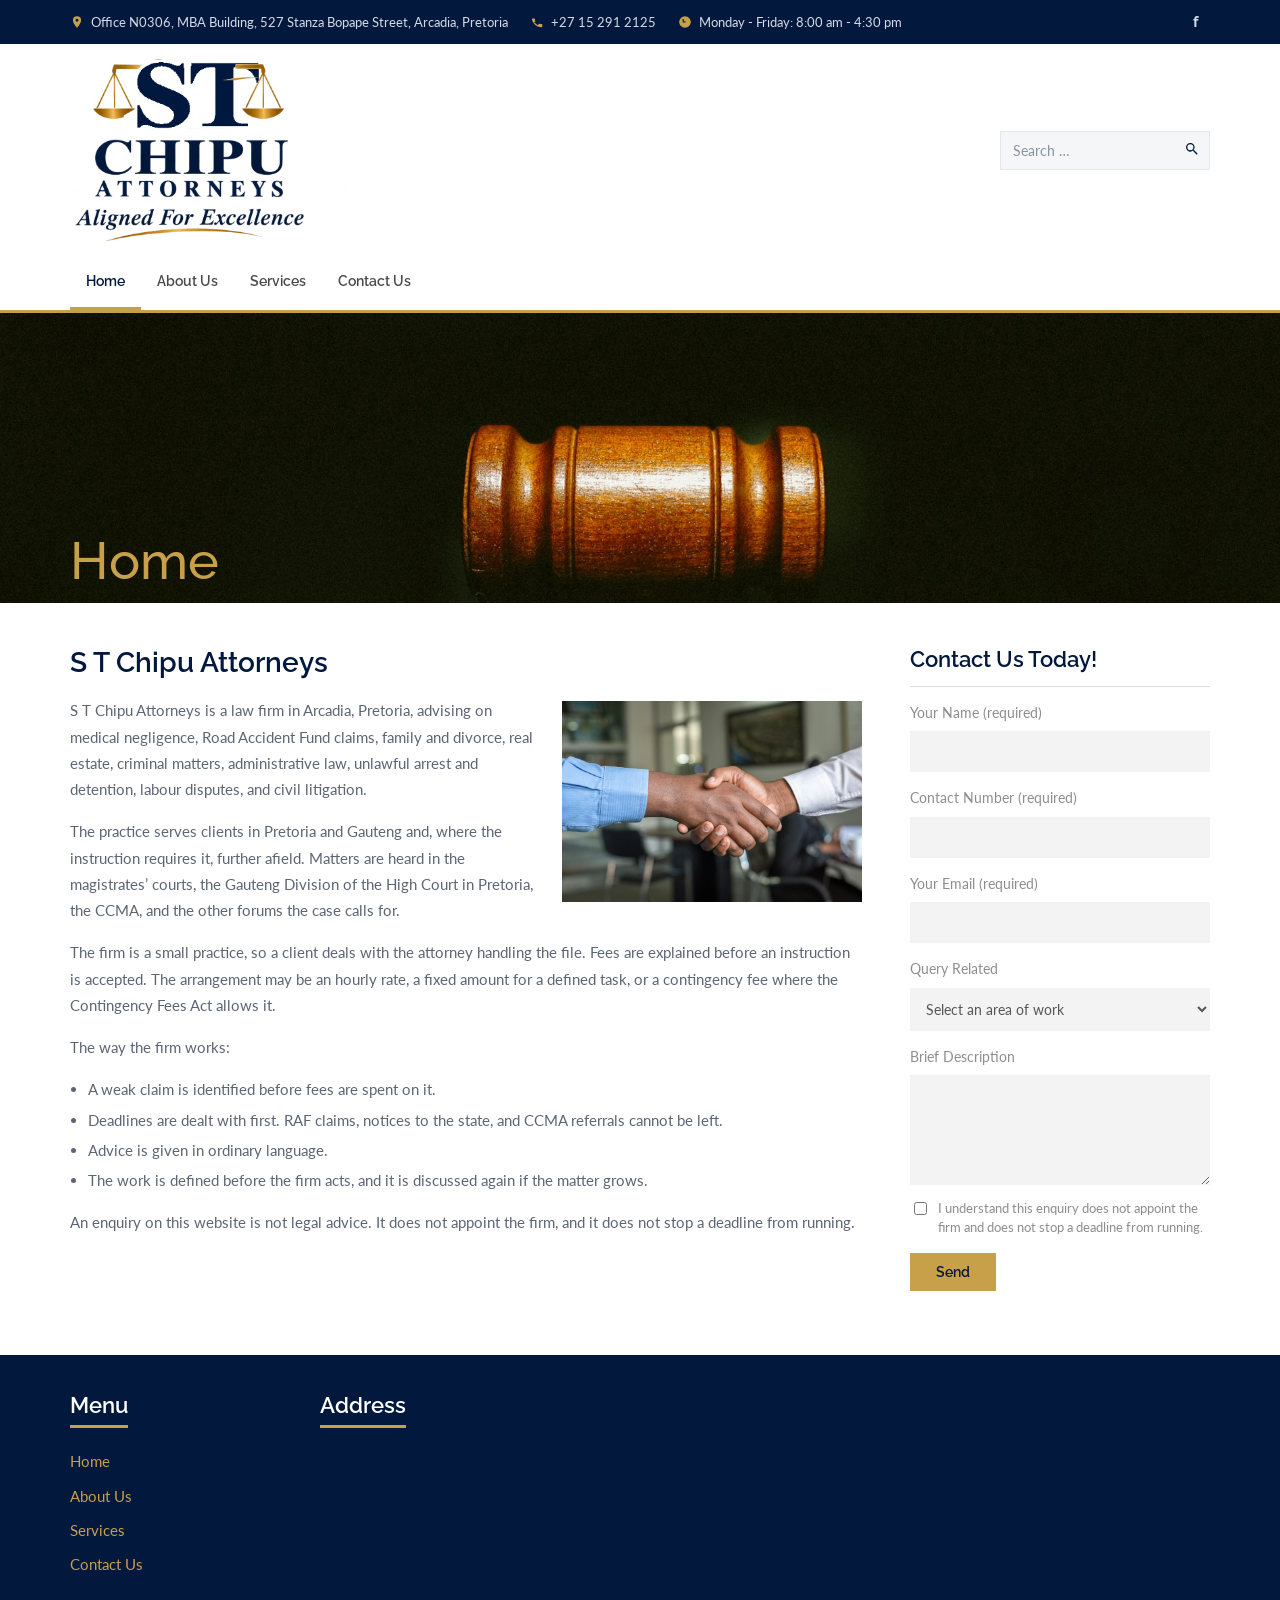
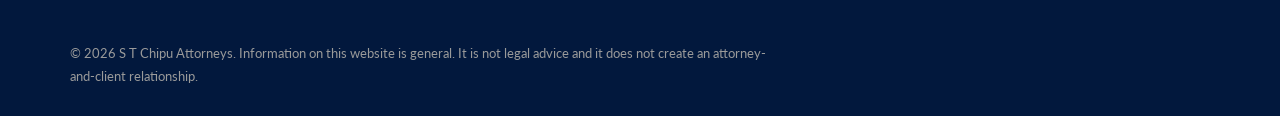
<file: index.html>
<!DOCTYPE html>
<html lang="en-ZA">
<head>
  <meta charset="utf-8">
  <meta name="viewport" content="width=device-width, initial-scale=1">
  <title>S T Chipu Attorneys</title>
  <meta name="description" content="S T Chipu Attorneys in Arcadia, Pretoria advises on medical negligence, Road Accident Fund claims, family and divorce, property, criminal defence, labour, and civil litigation.">
  <link rel="icon" href="favicon.svg" type="image/svg+xml">
  <link rel="preconnect" href="https://fonts.googleapis.com">
  <link rel="preconnect" href="https://fonts.gstatic.com" crossorigin>
  <link href="https://fonts.googleapis.com/css2?family=Lato:wght@400;700&family=Raleway:wght@500;600;700&display=swap" rel="stylesheet">
  <link rel="stylesheet" href="css/styles.css">
</head>
<body>
  <a class="skip" href="#main">Skip to content</a>
  <div class="head-wrap">
    <div class="topbar">
      <div class="wrap topbar-inner">
        <p><svg viewBox="0 0 24 24" aria-hidden="true"><path d="M12 2a7 7 0 0 0-7 7c0 5.25 7 13 7 13s7-7.75 7-13a7 7 0 0 0-7-7zm0 9.5a2.5 2.5 0 1 1 0-5 2.5 2.5 0 0 1 0 5z"/></svg> Office N0306, MBA Building, 527 Stanza Bopape Street, Arcadia, Pretoria</p>
        <p><svg viewBox="0 0 24 24" aria-hidden="true"><path d="M6.6 10.8a15.1 15.1 0 0 0 6.6 6.6l2.2-2.2a1 1 0 0 1 1-.25 11.4 11.4 0 0 0 3.6.57 1 1 0 0 1 1 1V20a1 1 0 0 1-1 1A17 17 0 0 1 3 7a1 1 0 0 1 1-1h3.5a1 1 0 0 1 1 1 11.4 11.4 0 0 0 .57 3.6 1 1 0 0 1-.25 1l-2.22 2.2z"/></svg> <a href="tel:+27152912125">+27 15 291 2125</a></p>
        <p class="hours-bit"><svg viewBox="0 0 24 24" aria-hidden="true"><path d="M12 2a10 10 0 1 0 0 20 10 10 0 0 0 0-20zm1 11h-5V7h2v4h3v2z"/></svg> Monday - Friday: 8:00 am - 4:30 pm</p>
        <a class="social" href="https://www.facebook.com/160146110510187" aria-label="Facebook">f</a>
      </div>
    </div>
    <div class="mast">
      <a class="brand" href="index.html"><img src="images/logo.png?v=13" alt="S T Chipu Attorneys"></a>
      <div class="wrap mast-inner">
        <form class="search" role="search">
          <input type="search" name="q" placeholder="Search …" aria-label="Search">
          <button type="submit" aria-label="Search"><svg viewBox="0 0 24 24"><path d="M15.5 14h-.8l-.3-.3a6.5 6.5 0 1 0-.7.7l.3.3v.8l5 5 1.5-1.5-5-5zm-6 0a4.5 4.5 0 1 1 0-9 4.5 4.5 0 0 1 0 9z"/></svg></button>
        </form>
      </div>
    </div>
    <nav class="mainnav" aria-label="Primary">
      <div class="wrap nav-inner">
        <button class="nav-toggle" type="button" aria-expanded="false" aria-controls="site-nav">Menu</button>
        <div id="site-nav">
          <a href="index.html" aria-current="page">Home</a>
          <a href="about.html">About Us</a>
          <a href="services.html">Services</a>
          <a href="contact.html">Contact Us</a>
        </div>
      </div>
    </nav>
  </div>

  <header class="banner banner-home">
    <h1>Home</h1>
  </header>

  <main id="main" class="page">
    <div class="wrap layout">
      <article class="copy">
        <h2>S T Chipu Attorneys</h2>
        <img class="float-img" src="images/consult.jpg" alt="Handshake at a consultation">
        <p>S T Chipu Attorneys is a law firm in Arcadia, Pretoria, advising on medical negligence, Road Accident Fund claims, family and divorce, real estate, criminal matters, administrative law, unlawful arrest and detention, labour disputes, and civil litigation.</p>
        <p>The practice serves clients in Pretoria and Gauteng and, where the instruction requires it, further afield. Matters are heard in the magistrates’ courts, the Gauteng Division of the High Court in Pretoria, the CCMA, and the other forums the case calls for.</p>
        <p>The firm is a small practice, so a client deals with the attorney handling the file. Fees are explained before an instruction is accepted. The arrangement may be an hourly rate, a fixed amount for a defined task, or a contingency fee where the Contingency Fees Act allows it.</p>
        <p>The way the firm works:</p>
        <ul>
          <li>A weak claim is identified before fees are spent on it.</li>
          <li>Deadlines are dealt with first. RAF claims, notices to the state, and CCMA referrals cannot be left.</li>
          <li>Advice is given in ordinary language.</li>
          <li>The work is defined before the firm acts, and it is discussed again if the matter grows.</li>
        </ul>
        <p>An enquiry on this website is not legal advice. It does not appoint the firm, and it does not stop a deadline from running.</p>
      </article>
      <aside class="side">
        <h2>Contact Us Today!</h2>
        <form id="enquiry" action="mailto:info@chipuattorneys.co.za" method="post" enctype="text/plain">
          <p class="hp"><label>Website <input name="company_website" tabindex="-1" autocomplete="off"></label></p>
          <label class="field">Your Name (required)<input name="name" autocomplete="name" required></label>
          <label class="field">Contact Number (required)<input name="phone" type="tel" autocomplete="tel" required></label>
          <label class="field">Your Email (required)<input name="email" type="email" autocomplete="email" required></label>
          <label class="field">Query Related
            <select id="matter" name="matter" required>
              <option value="">Select an area of work</option>
              <option>Medical negligence</option>
              <option>Road Accident Fund</option>
              <option>Family and divorce</option>
              <option>Real estate</option>
              <option>Criminal law</option>
              <option>Administrative law</option>
              <option>Unlawful arrest and detention</option>
              <option>Labour law</option>
              <option>Litigation and dispute resolution</option>
              <option>Other</option>
            </select>
          </label>
          <label class="field">Brief Description<textarea name="message" required></textarea></label>
          <label class="consent"><input type="checkbox" name="consent" required><span>I understand this enquiry does not appoint the firm and does not stop a deadline from running.</span></label>
          <button class="send" type="submit">Send</button>
          <p id="form-status" class="form-status" role="status" hidden></p>
        </form>
      </aside>
    </div>
  </main>

  <footer class="site-footer">
    <div class="wrap footer-grid">
      <div>
        <h2>Menu</h2>
        <ul class="footer-links">
          <li><a href="index.html">Home</a></li>
          <li><a href="about.html">About Us</a></li>
          <li><a href="services.html">Services</a></li>
          <li><a href="contact.html">Contact Us</a></li>
        </ul>
      </div>
      <div>
        <h2>Address</h2>
        <iframe class="footer-map" title="Map of the Pretoria office" src="https://www.openstreetmap.org/export/embed.html?bbox=28.198%2C-25.752%2C28.213%2C-25.739&amp;layer=mapnik&amp;marker=-25.74543%2C28.20517" loading="lazy"></iframe>
      </div>
    </div>
    <div class="wrap">
      <p class="fine">© <span id="year">2026</span> S T Chipu Attorneys. Information on this website is general. It is not legal advice and it does not create an attorney-and-client relationship.</p>
    </div>
  </footer>
  <button class="to-top" type="button" hidden aria-label="Back to top">↑</button>
  <script src="js/main.js"></script>
  <script>document.getElementById("year").textContent = new Date().getFullYear();</script>
</body>
</html>
</file>
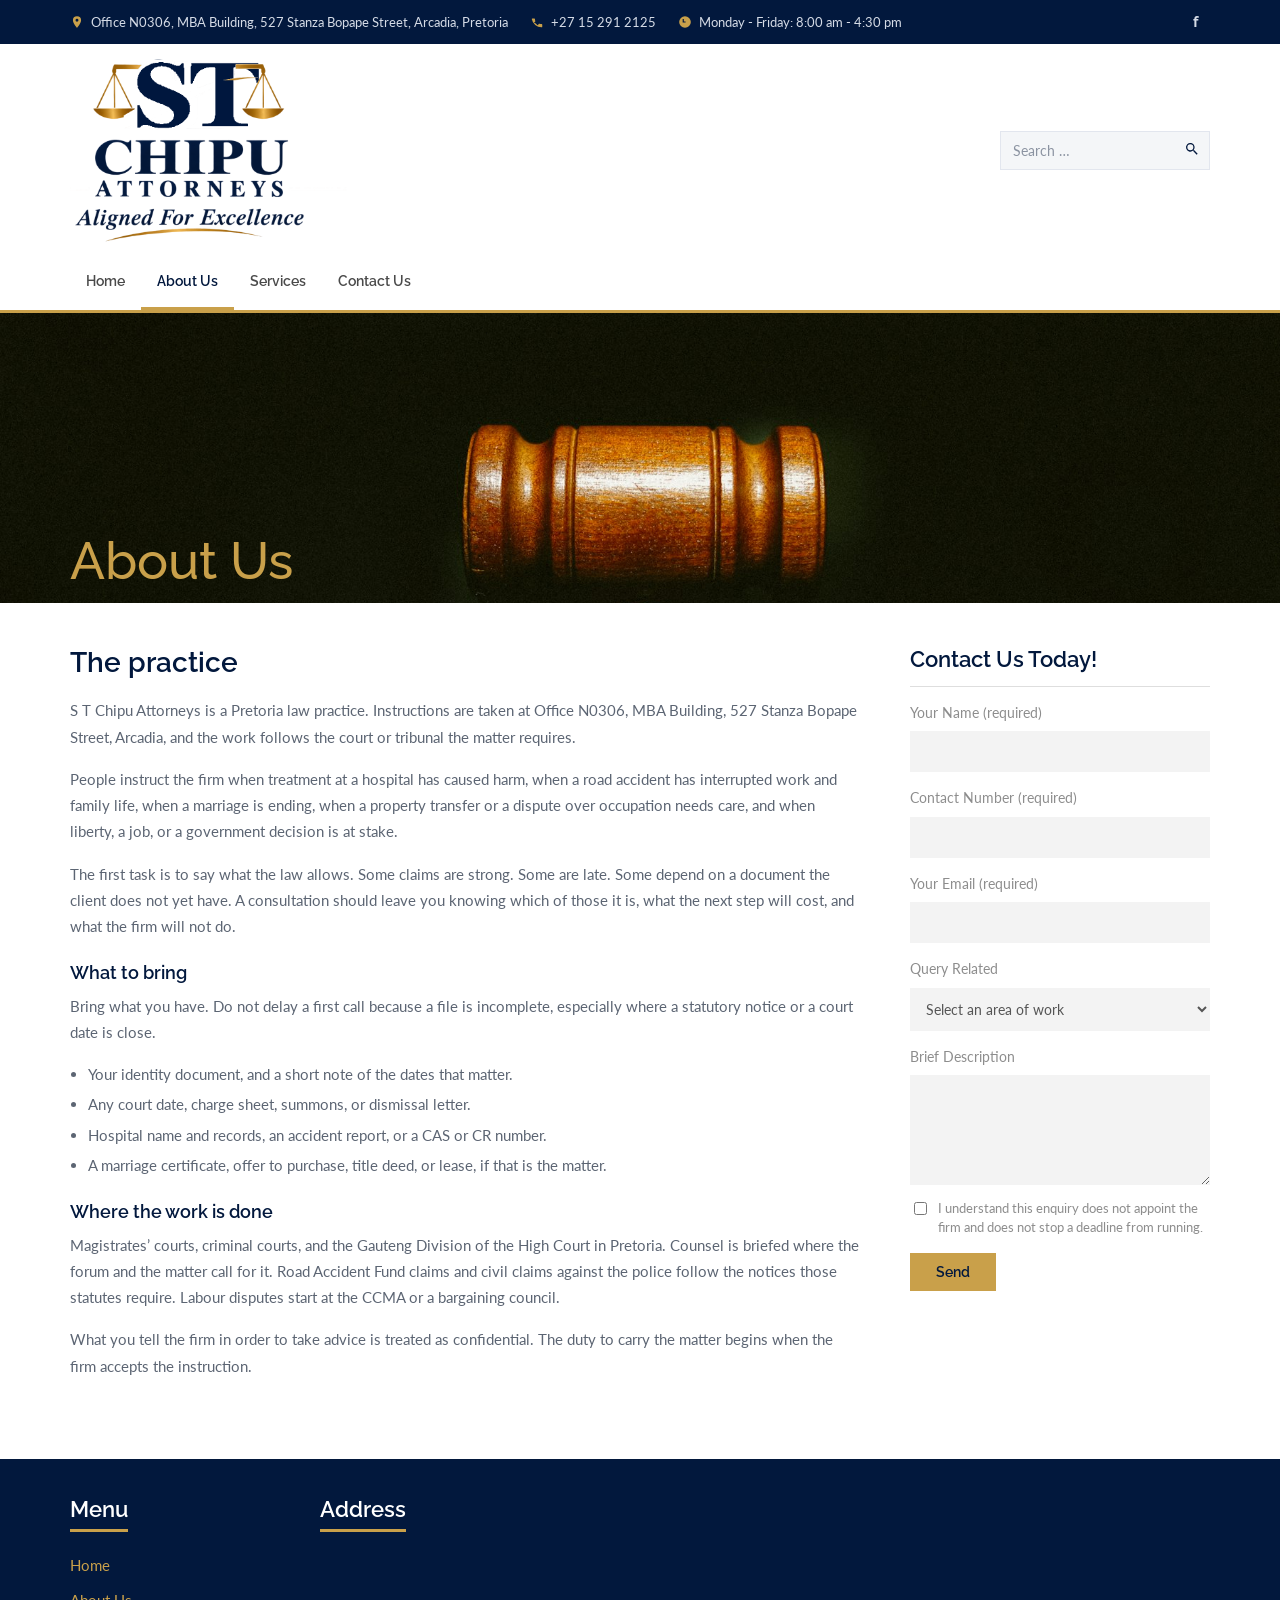
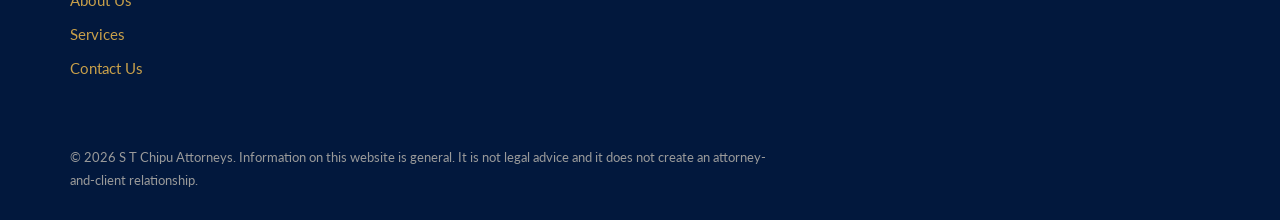
<file: about.html>
<!DOCTYPE html>
<html lang="en-ZA">
<head>
  <meta charset="utf-8">
  <meta name="viewport" content="width=device-width, initial-scale=1">
  <title>About Us – S T Chipu Attorneys</title>
  <meta name="description" content="About S T Chipu Attorneys, a Pretoria law practice in Arcadia. How instructions are taken and what to bring to a consultation.">
  <link rel="icon" href="favicon.svg" type="image/svg+xml">
  <link rel="preconnect" href="https://fonts.googleapis.com">
  <link rel="preconnect" href="https://fonts.gstatic.com" crossorigin>
  <link href="https://fonts.googleapis.com/css2?family=Lato:wght@400;700&family=Raleway:wght@500;600;700&display=swap" rel="stylesheet">
  <link rel="stylesheet" href="css/styles.css">
</head>
<body>
  <a class="skip" href="#main">Skip to content</a>
  <div class="head-wrap">
    <div class="topbar">
      <div class="wrap topbar-inner">
        <p><svg viewBox="0 0 24 24" aria-hidden="true"><path d="M12 2a7 7 0 0 0-7 7c0 5.25 7 13 7 13s7-7.75 7-13a7 7 0 0 0-7-7zm0 9.5a2.5 2.5 0 1 1 0-5 2.5 2.5 0 0 1 0 5z"/></svg> Office N0306, MBA Building, 527 Stanza Bopape Street, Arcadia, Pretoria</p>
        <p><svg viewBox="0 0 24 24" aria-hidden="true"><path d="M6.6 10.8a15.1 15.1 0 0 0 6.6 6.6l2.2-2.2a1 1 0 0 1 1-.25 11.4 11.4 0 0 0 3.6.57 1 1 0 0 1 1 1V20a1 1 0 0 1-1 1A17 17 0 0 1 3 7a1 1 0 0 1 1-1h3.5a1 1 0 0 1 1 1 11.4 11.4 0 0 0 .57 3.6 1 1 0 0 1-.25 1l-2.22 2.2z"/></svg> <a href="tel:+27152912125">+27 15 291 2125</a></p>
        <p class="hours-bit"><svg viewBox="0 0 24 24" aria-hidden="true"><path d="M12 2a10 10 0 1 0 0 20 10 10 0 0 0 0-20zm1 11h-5V7h2v4h3v2z"/></svg> Monday - Friday: 8:00 am - 4:30 pm</p>
        <a class="social" href="https://www.facebook.com/160146110510187" aria-label="Facebook">f</a>
      </div>
    </div>
    <div class="mast">
      <a class="brand" href="index.html"><img src="images/logo.png?v=13" alt="S T Chipu Attorneys"></a>
      <div class="wrap mast-inner">
        <form class="search" role="search">
          <input type="search" name="q" placeholder="Search …" aria-label="Search">
          <button type="submit" aria-label="Search"><svg viewBox="0 0 24 24"><path d="M15.5 14h-.8l-.3-.3a6.5 6.5 0 1 0-.7.7l.3.3v.8l5 5 1.5-1.5-5-5zm-6 0a4.5 4.5 0 1 1 0-9 4.5 4.5 0 0 1 0 9z"/></svg></button>
        </form>
      </div>
    </div>
    <nav class="mainnav" aria-label="Primary">
      <div class="wrap nav-inner">
        <button class="nav-toggle" type="button" aria-expanded="false" aria-controls="site-nav">Menu</button>
        <div id="site-nav">
          <a href="index.html">Home</a>
          <a href="about.html" aria-current="page">About Us</a>
          <a href="services.html">Services</a>
          <a href="contact.html">Contact Us</a>
        </div>
      </div>
    </nav>
  </div>

  <header class="banner banner-about">
    <h1>About Us</h1>
  </header>

  <main id="main" class="page">
    <div class="wrap layout">
      <article class="copy">
        <h2>The practice</h2>
        <p>S T Chipu Attorneys is a Pretoria law practice. Instructions are taken at Office N0306, MBA Building, 527 Stanza Bopape Street, Arcadia, and the work follows the court or tribunal the matter requires.</p>
        <p>People instruct the firm when treatment at a hospital has caused harm, when a road accident has interrupted work and family life, when a marriage is ending, when a property transfer or a dispute over occupation needs care, and when liberty, a job, or a government decision is at stake.</p>
        <p>The first task is to say what the law allows. Some claims are strong. Some are late. Some depend on a document the client does not yet have. A consultation should leave you knowing which of those it is, what the next step will cost, and what the firm will not do.</p>
        <h3>What to bring</h3>
        <p>Bring what you have. Do not delay a first call because a file is incomplete, especially where a statutory notice or a court date is close.</p>
        <ul>
          <li>Your identity document, and a short note of the dates that matter.</li>
          <li>Any court date, charge sheet, summons, or dismissal letter.</li>
          <li>Hospital name and records, an accident report, or a CAS or CR number.</li>
          <li>A marriage certificate, offer to purchase, title deed, or lease, if that is the matter.</li>
        </ul>
        <h3>Where the work is done</h3>
        <p>Magistrates’ courts, criminal courts, and the Gauteng Division of the High Court in Pretoria. Counsel is briefed where the forum and the matter call for it. Road Accident Fund claims and civil claims against the police follow the notices those statutes require. Labour disputes start at the CCMA or a bargaining council.</p>
        <p>What you tell the firm in order to take advice is treated as confidential. The duty to carry the matter begins when the firm accepts the instruction.</p>
      </article>
      <aside class="side">
        <h2>Contact Us Today!</h2>
        <form id="enquiry" action="mailto:info@chipuattorneys.co.za" method="post" enctype="text/plain">
          <p class="hp"><label>Website <input name="company_website" tabindex="-1" autocomplete="off"></label></p>
          <label class="field">Your Name (required)<input name="name" autocomplete="name" required></label>
          <label class="field">Contact Number (required)<input name="phone" type="tel" autocomplete="tel" required></label>
          <label class="field">Your Email (required)<input name="email" type="email" autocomplete="email" required></label>
          <label class="field">Query Related
            <select id="matter" name="matter" required>
              <option value="">Select an area of work</option>
              <option>Medical negligence</option>
              <option>Road Accident Fund</option>
              <option>Family and divorce</option>
              <option>Real estate</option>
              <option>Criminal law</option>
              <option>Administrative law</option>
              <option>Unlawful arrest and detention</option>
              <option>Labour law</option>
              <option>Litigation and dispute resolution</option>
              <option>Other</option>
            </select>
          </label>
          <label class="field">Brief Description<textarea name="message" required></textarea></label>
          <label class="consent"><input type="checkbox" name="consent" required><span>I understand this enquiry does not appoint the firm and does not stop a deadline from running.</span></label>
          <button class="send" type="submit">Send</button>
          <p id="form-status" class="form-status" role="status" hidden></p>
        </form>
      </aside>
    </div>
  </main>

  <footer class="site-footer">
    <div class="wrap footer-grid">
      <div>
        <h2>Menu</h2>
        <ul class="footer-links">
          <li><a href="index.html">Home</a></li>
          <li><a href="about.html">About Us</a></li>
          <li><a href="services.html">Services</a></li>
          <li><a href="contact.html">Contact Us</a></li>
        </ul>
      </div>
      <div>
        <h2>Address</h2>
        <iframe class="footer-map" title="Map of the Pretoria office" src="https://www.openstreetmap.org/export/embed.html?bbox=28.198%2C-25.752%2C28.213%2C-25.739&amp;layer=mapnik&amp;marker=-25.74543%2C28.20517" loading="lazy"></iframe>
      </div>
    </div>
    <div class="wrap">
      <p class="fine">© <span id="year">2026</span> S T Chipu Attorneys. Information on this website is general. It is not legal advice and it does not create an attorney-and-client relationship.</p>
    </div>
  </footer>
  <button class="to-top" type="button" hidden aria-label="Back to top">↑</button>
  <script src="js/main.js"></script>
  <script>document.getElementById("year").textContent = new Date().getFullYear();</script>
</body>
</html>
</file>
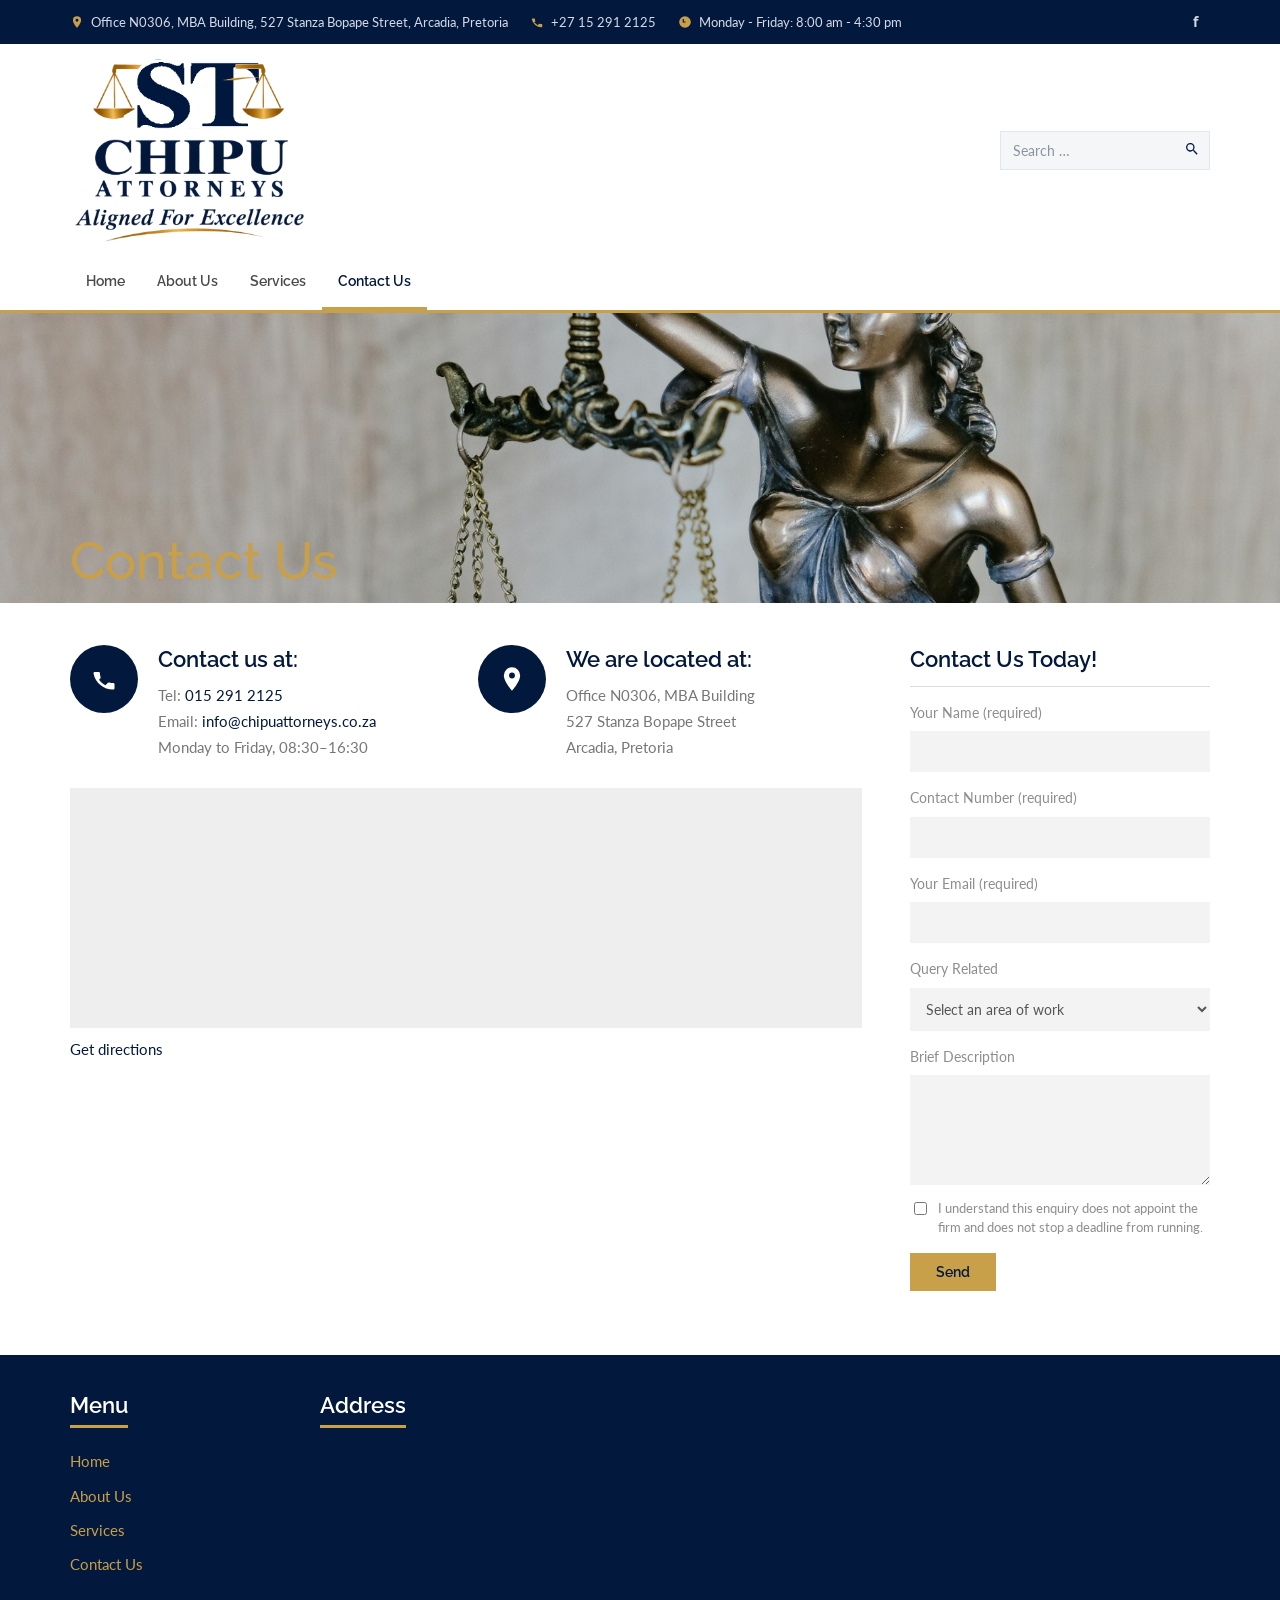
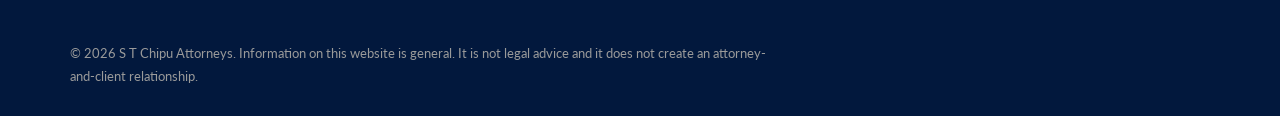
<file: contact.html>
<!DOCTYPE html>
<html lang="en-ZA">
<head>
  <meta charset="utf-8">
  <meta name="viewport" content="width=device-width, initial-scale=1">
  <title>Contact Us – S T Chipu Attorneys</title>
  <meta name="description" content="Contact S T Chipu Attorneys at Office N0306, MBA Building, 527 Stanza Bopape Street, Arcadia, Pretoria. Call 015 291 2125 or email info@chipuattorneys.co.za.">
  <link rel="icon" href="favicon.svg" type="image/svg+xml">
  <link rel="preconnect" href="https://fonts.googleapis.com">
  <link rel="preconnect" href="https://fonts.gstatic.com" crossorigin>
  <link href="https://fonts.googleapis.com/css2?family=Lato:wght@400;700&family=Raleway:wght@500;600;700&display=swap" rel="stylesheet">
  <link rel="stylesheet" href="css/styles.css">
</head>
<body>
  <a class="skip" href="#main">Skip to content</a>
  <div class="head-wrap">
    <div class="topbar">
      <div class="wrap topbar-inner">
        <p><svg viewBox="0 0 24 24" aria-hidden="true"><path d="M12 2a7 7 0 0 0-7 7c0 5.25 7 13 7 13s7-7.75 7-13a7 7 0 0 0-7-7zm0 9.5a2.5 2.5 0 1 1 0-5 2.5 2.5 0 0 1 0 5z"/></svg> Office N0306, MBA Building, 527 Stanza Bopape Street, Arcadia, Pretoria</p>
        <p><svg viewBox="0 0 24 24" aria-hidden="true"><path d="M6.6 10.8a15.1 15.1 0 0 0 6.6 6.6l2.2-2.2a1 1 0 0 1 1-.25 11.4 11.4 0 0 0 3.6.57 1 1 0 0 1 1 1V20a1 1 0 0 1-1 1A17 17 0 0 1 3 7a1 1 0 0 1 1-1h3.5a1 1 0 0 1 1 1 11.4 11.4 0 0 0 .57 3.6 1 1 0 0 1-.25 1l-2.22 2.2z"/></svg> <a href="tel:+27152912125">+27 15 291 2125</a></p>
        <p class="hours-bit"><svg viewBox="0 0 24 24" aria-hidden="true"><path d="M12 2a10 10 0 1 0 0 20 10 10 0 0 0 0-20zm1 11h-5V7h2v4h3v2z"/></svg> Monday - Friday: 8:00 am - 4:30 pm</p>
        <a class="social" href="https://www.facebook.com/160146110510187" aria-label="Facebook">f</a>
      </div>
    </div>
    <div class="mast">
      <a class="brand" href="index.html"><img src="images/logo.png?v=13" alt="S T Chipu Attorneys"></a>
      <div class="wrap mast-inner">
        <form class="search" role="search">
          <input type="search" name="q" placeholder="Search …" aria-label="Search">
          <button type="submit" aria-label="Search"><svg viewBox="0 0 24 24"><path d="M15.5 14h-.8l-.3-.3a6.5 6.5 0 1 0-.7.7l.3.3v.8l5 5 1.5-1.5-5-5zm-6 0a4.5 4.5 0 1 1 0-9 4.5 4.5 0 0 1 0 9z"/></svg></button>
        </form>
      </div>
    </div>
    <nav class="mainnav" aria-label="Primary">
      <div class="wrap nav-inner">
        <button class="nav-toggle" type="button" aria-expanded="false" aria-controls="site-nav">Menu</button>
        <div id="site-nav">
          <a href="index.html">Home</a>
          <a href="about.html">About Us</a>
          <a href="services.html">Services</a>
          <a href="contact.html" aria-current="page">Contact Us</a>
        </div>
      </div>
    </nav>
  </div>

  <header class="banner banner-contact">
    <h1>Contact Us</h1>
  </header>

  <main id="main" class="page">
    <div class="wrap layout">
      <div class="copy">
        <div class="contact-points">
          <article class="point">
            <div class="point-ico" aria-hidden="true"><svg viewBox="0 0 24 24"><path d="M6.6 10.8a15.1 15.1 0 0 0 6.6 6.6l2.2-2.2a1 1 0 0 1 1-.25 11.4 11.4 0 0 0 3.6.57 1 1 0 0 1 1 1V20a1 1 0 0 1-1 1A17 17 0 0 1 3 7a1 1 0 0 1 1-1h3.5a1 1 0 0 1 1 1 11.4 11.4 0 0 0 .57 3.6 1 1 0 0 1-.25 1l-2.22 2.2z"/></svg></div>
            <div>
              <h2>Contact us at:</h2>
              <p>Tel: <a href="tel:+27152912125">015 291 2125</a><br>
              Email: <a href="mailto:info@chipuattorneys.co.za">info@chipuattorneys.co.za</a><br>
              Monday to Friday, 08:30–16:30</p>
            </div>
          </article>
          <article class="point">
            <div class="point-ico" aria-hidden="true"><svg viewBox="0 0 24 24"><path d="M12 2a7 7 0 0 0-7 7c0 5.25 7 13 7 13s7-7.75 7-13a7 7 0 0 0-7-7zm0 9.5a2.5 2.5 0 1 1 0-5 2.5 2.5 0 0 1 0 5z"/></svg></div>
            <div>
              <h2>We are located at:</h2>
              <p>Office N0306, MBA Building<br>527 Stanza Bopape Street<br>Arcadia, Pretoria</p>
            </div>
          </article>
        </div>
        <iframe class="map-frame" title="Map showing MBA Building, 527 Stanza Bopape Street, Arcadia, Pretoria" src="https://www.openstreetmap.org/export/embed.html?bbox=28.198%2C-25.752%2C28.213%2C-25.739&amp;layer=mapnik&amp;marker=-25.74543%2C28.20517" loading="lazy"></iframe>
        <p class="directions"><a href="https://www.google.com/maps/search/?api=1&amp;query=Office+N0306+MBA+Building+527+Stanza+Bopape+Street+Arcadia+Pretoria">Get directions</a></p>
      </div>
      <aside class="side">
        <h2>Contact Us Today!</h2>
        <form id="enquiry" action="mailto:info@chipuattorneys.co.za" method="post" enctype="text/plain">
          <p class="hp"><label>Website <input name="company_website" tabindex="-1" autocomplete="off"></label></p>
          <label class="field">Your Name (required)<input name="name" autocomplete="name" required></label>
          <label class="field">Contact Number (required)<input name="phone" type="tel" autocomplete="tel" required></label>
          <label class="field">Your Email (required)<input name="email" type="email" autocomplete="email" required></label>
          <label class="field">Query Related
            <select id="matter" name="matter" required>
              <option value="">Select an area of work</option>
              <option>Medical negligence</option>
              <option>Road Accident Fund</option>
              <option>Family and divorce</option>
              <option>Real estate</option>
              <option>Criminal law</option>
              <option>Administrative law</option>
              <option>Unlawful arrest and detention</option>
              <option>Labour law</option>
              <option>Litigation and dispute resolution</option>
              <option>Other</option>
            </select>
          </label>
          <label class="field">Brief Description<textarea name="message" required></textarea></label>
          <label class="consent"><input type="checkbox" name="consent" required><span>I understand this enquiry does not appoint the firm and does not stop a deadline from running.</span></label>
          <button class="send" type="submit">Send</button>
          <p id="form-status" class="form-status" role="status" hidden></p>
        </form>
      </aside>
    </div>
  </main>

  <footer class="site-footer">
    <div class="wrap footer-grid">
      <div>
        <h2>Menu</h2>
        <ul class="footer-links">
          <li><a href="index.html">Home</a></li>
          <li><a href="about.html">About Us</a></li>
          <li><a href="services.html">Services</a></li>
          <li><a href="contact.html">Contact Us</a></li>
        </ul>
      </div>
      <div>
        <h2>Address</h2>
        <iframe class="footer-map" title="Map of the Pretoria office" src="https://www.openstreetmap.org/export/embed.html?bbox=28.198%2C-25.752%2C28.213%2C-25.739&amp;layer=mapnik&amp;marker=-25.74543%2C28.20517" loading="lazy"></iframe>
      </div>
    </div>
    <div class="wrap">
      <p class="fine">© <span id="year">2026</span> S T Chipu Attorneys. Information on this website is general. It is not legal advice and it does not create an attorney-and-client relationship.</p>
    </div>
  </footer>
  <button class="to-top" type="button" hidden aria-label="Back to top">↑</button>
  <script src="js/main.js"></script>
  <script>document.getElementById("year").textContent = new Date().getFullYear();</script>
</body>
</html>
</file>
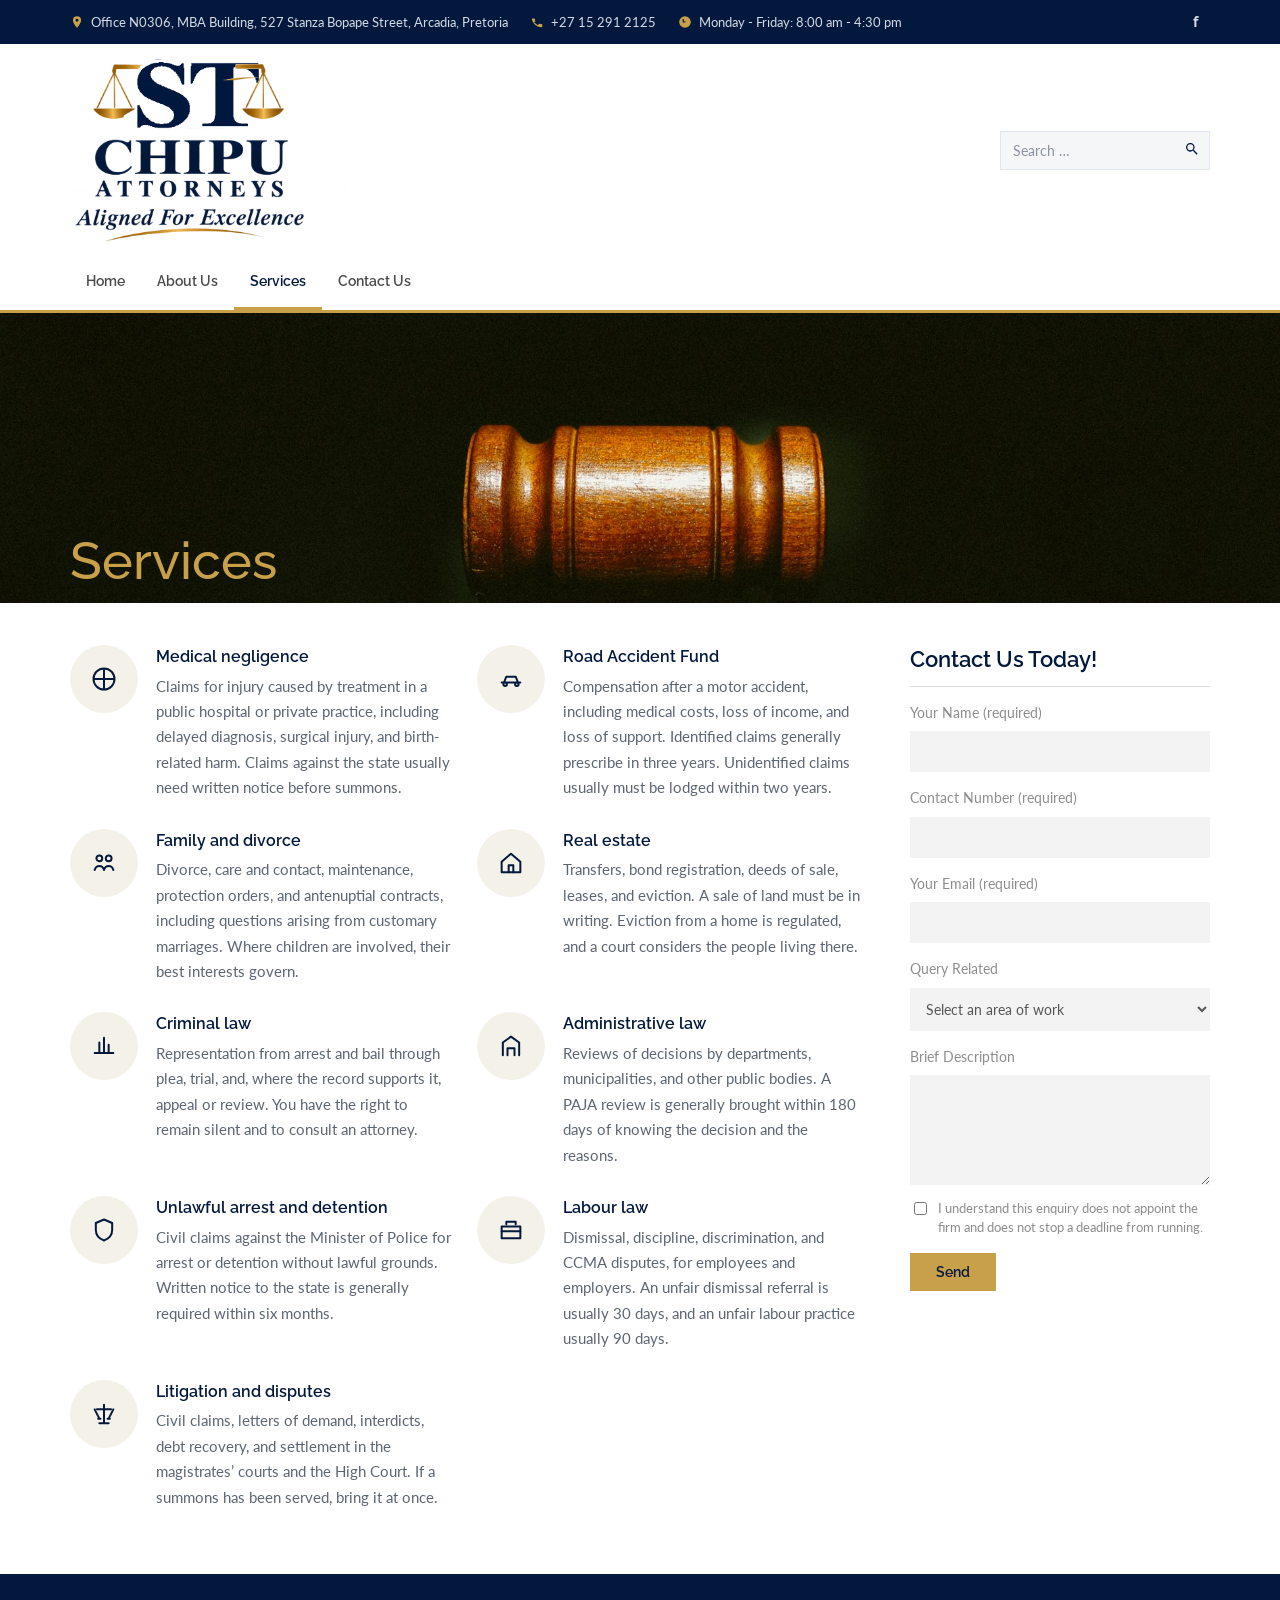
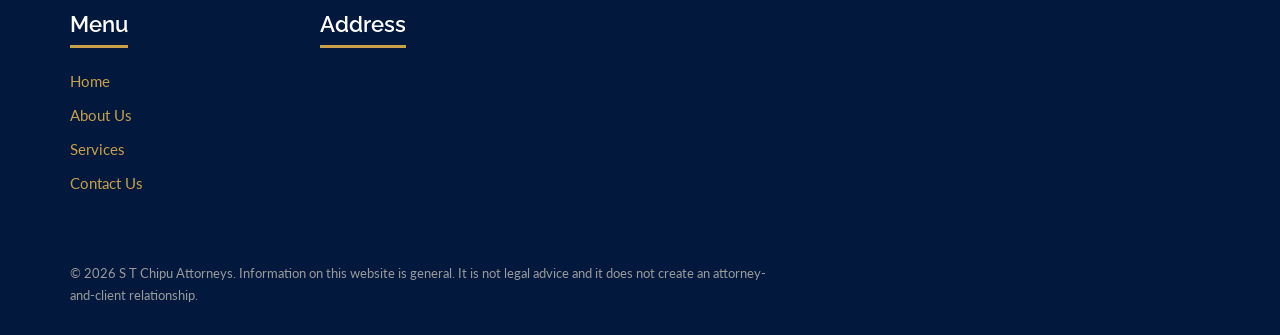
<file: services.html>
<!DOCTYPE html>
<html lang="en-ZA">
<head>
  <meta charset="utf-8">
  <meta name="viewport" content="width=device-width, initial-scale=1">
  <title>Services – S T Chipu Attorneys</title>
  <meta name="description" content="Practice areas of S T Chipu Attorneys: medical negligence, RAF, family and divorce, real estate, criminal law, administrative law, unlawful arrest, labour law, and litigation.">
  <link rel="icon" href="favicon.svg" type="image/svg+xml">
  <link rel="preconnect" href="https://fonts.googleapis.com">
  <link rel="preconnect" href="https://fonts.gstatic.com" crossorigin>
  <link href="https://fonts.googleapis.com/css2?family=Lato:wght@400;700&family=Raleway:wght@500;600;700&display=swap" rel="stylesheet">
  <link rel="stylesheet" href="css/styles.css">
</head>
<body>
  <a class="skip" href="#main">Skip to content</a>
  <div class="head-wrap">
    <div class="topbar">
      <div class="wrap topbar-inner">
        <p><svg viewBox="0 0 24 24" aria-hidden="true"><path d="M12 2a7 7 0 0 0-7 7c0 5.25 7 13 7 13s7-7.75 7-13a7 7 0 0 0-7-7zm0 9.5a2.5 2.5 0 1 1 0-5 2.5 2.5 0 0 1 0 5z"/></svg> Office N0306, MBA Building, 527 Stanza Bopape Street, Arcadia, Pretoria</p>
        <p><svg viewBox="0 0 24 24" aria-hidden="true"><path d="M6.6 10.8a15.1 15.1 0 0 0 6.6 6.6l2.2-2.2a1 1 0 0 1 1-.25 11.4 11.4 0 0 0 3.6.57 1 1 0 0 1 1 1V20a1 1 0 0 1-1 1A17 17 0 0 1 3 7a1 1 0 0 1 1-1h3.5a1 1 0 0 1 1 1 11.4 11.4 0 0 0 .57 3.6 1 1 0 0 1-.25 1l-2.22 2.2z"/></svg> <a href="tel:+27152912125">+27 15 291 2125</a></p>
        <p class="hours-bit"><svg viewBox="0 0 24 24" aria-hidden="true"><path d="M12 2a10 10 0 1 0 0 20 10 10 0 0 0 0-20zm1 11h-5V7h2v4h3v2z"/></svg> Monday - Friday: 8:00 am - 4:30 pm</p>
        <a class="social" href="https://www.facebook.com/160146110510187" aria-label="Facebook">f</a>
      </div>
    </div>
    <div class="mast">
      <a class="brand" href="index.html"><img src="images/logo.png?v=13" alt="S T Chipu Attorneys"></a>
      <div class="wrap mast-inner">
        <form class="search" role="search">
          <input type="search" name="q" placeholder="Search …" aria-label="Search">
          <button type="submit" aria-label="Search"><svg viewBox="0 0 24 24"><path d="M15.5 14h-.8l-.3-.3a6.5 6.5 0 1 0-.7.7l.3.3v.8l5 5 1.5-1.5-5-5zm-6 0a4.5 4.5 0 1 1 0-9 4.5 4.5 0 0 1 0 9z"/></svg></button>
        </form>
      </div>
    </div>
    <nav class="mainnav" aria-label="Primary">
      <div class="wrap nav-inner">
        <button class="nav-toggle" type="button" aria-expanded="false" aria-controls="site-nav">Menu</button>
        <div id="site-nav">
          <a href="index.html">Home</a>
          <a href="about.html">About Us</a>
          <a href="services.html" aria-current="page">Services</a>
          <a href="contact.html">Contact Us</a>
        </div>
      </div>
    </nav>
  </div>

  <header class="banner banner-services">
    <h1>Services</h1>
  </header>

  <main id="main" class="page">
    <div class="wrap layout">
      <div class="services">
        <article class="svc" id="medical-negligence">
          <div class="svc-ico" aria-hidden="true"><svg viewBox="0 0 24 24"><path d="M12 4v16M4 12h16"/><circle cx="12" cy="12" r="9"/></svg></div>
          <div>
            <h3>Medical negligence</h3>
            <p>Claims for injury caused by treatment in a public hospital or private practice, including delayed diagnosis, surgical injury, and birth-related harm. Claims against the state usually need written notice before summons.</p>
          </div>
        </article>
        <article class="svc" id="raf">
          <div class="svc-ico" aria-hidden="true"><svg viewBox="0 0 24 24"><path d="M4 15h16M6 15l2-5h8l2 5M7 18a1.5 1.5 0 1 0 0-3 1.5 1.5 0 0 0 0 3zm10 0a1.5 1.5 0 1 0 0-3 1.5 1.5 0 0 0 0 3z"/></svg></div>
          <div>
            <h3>Road Accident Fund</h3>
            <p>Compensation after a motor accident, including medical costs, loss of income, and loss of support. Identified claims generally prescribe in three years. Unidentified claims usually must be lodged within two years.</p>
          </div>
        </article>
        <article class="svc" id="family-divorce">
          <div class="svc-ico" aria-hidden="true"><svg viewBox="0 0 24 24"><circle cx="8" cy="8" r="2.5"/><circle cx="16" cy="8" r="2.5"/><path d="M4 18c.6-2.4 2.4-3.5 4-3.5s3.4 1.1 4 3.5M12 18c.6-2.4 2.4-3.5 4-3.5s3.4 1.1 4 3.5"/></svg></div>
          <div>
            <h3>Family and divorce</h3>
            <p>Divorce, care and contact, maintenance, protection orders, and antenuptial contracts, including questions arising from customary marriages. Where children are involved, their best interests govern.</p>
          </div>
        </article>
        <article class="svc" id="real-estate">
          <div class="svc-ico" aria-hidden="true"><svg viewBox="0 0 24 24"><path d="M4 11l8-7 8 7v9H4v-9z"/><path d="M10 20v-6h4v6"/></svg></div>
          <div>
            <h3>Real estate</h3>
            <p>Transfers, bond registration, deeds of sale, leases, and eviction. A sale of land must be in writing. Eviction from a home is regulated, and a court considers the people living there.</p>
          </div>
        </article>
        <article class="svc" id="criminal">
          <div class="svc-ico" aria-hidden="true"><svg viewBox="0 0 24 24"><path d="M4 18h16M8 18V9M12 18V5M16 18v-7"/></svg></div>
          <div>
            <h3>Criminal law</h3>
            <p>Representation from arrest and bail through plea, trial, and, where the record supports it, appeal or review. You have the right to remain silent and to consult an attorney.</p>
          </div>
        </article>
        <article class="svc" id="administrative">
          <div class="svc-ico" aria-hidden="true"><svg viewBox="0 0 24 24"><path d="M5 20V9l7-5 7 5v11"/><path d="M9 20v-6h6v6"/></svg></div>
          <div>
            <h3>Administrative law</h3>
            <p>Reviews of decisions by departments, municipalities, and other public bodies. A PAJA review is generally brought within 180 days of knowing the decision and the reasons.</p>
          </div>
        </article>
        <article class="svc" id="unlawful-arrest">
          <div class="svc-ico" aria-hidden="true"><svg viewBox="0 0 24 24"><path d="M12 3l7 3v6c0 4.5-3 7.5-7 9-4-1.5-7-4.5-7-9V6l7-3z"/></svg></div>
          <div>
            <h3>Unlawful arrest and detention</h3>
            <p>Civil claims against the Minister of Police for arrest or detention without lawful grounds. Written notice to the state is generally required within six months.</p>
          </div>
        </article>
        <article class="svc" id="labour">
          <div class="svc-ico" aria-hidden="true"><svg viewBox="0 0 24 24"><path d="M8 7V5h8v2M4 9h16v10H4z"/><path d="M4 13h16"/></svg></div>
          <div>
            <h3>Labour law</h3>
            <p>Dismissal, discipline, discrimination, and CCMA disputes, for employees and employers. An unfair dismissal referral is usually 30 days, and an unfair labour practice usually 90 days.</p>
          </div>
        </article>
        <article class="svc" id="litigation">
          <div class="svc-ico" aria-hidden="true"><svg viewBox="0 0 24 24"><path d="M12 4v16M8 20h8M6 8h12M4 8l4 8M20 8l-4 8M7 16h2M15 16h2"/></svg></div>
          <div>
            <h3>Litigation and disputes</h3>
            <p>Civil claims, letters of demand, interdicts, debt recovery, and settlement in the magistrates’ courts and the High Court. If a summons has been served, bring it at once.</p>
          </div>
        </article>
      </div>
      <aside class="side">
        <h2>Contact Us Today!</h2>
        <form id="enquiry" action="mailto:info@chipuattorneys.co.za" method="post" enctype="text/plain">
          <p class="hp"><label>Website <input name="company_website" tabindex="-1" autocomplete="off"></label></p>
          <label class="field">Your Name (required)<input name="name" autocomplete="name" required></label>
          <label class="field">Contact Number (required)<input name="phone" type="tel" autocomplete="tel" required></label>
          <label class="field">Your Email (required)<input name="email" type="email" autocomplete="email" required></label>
          <label class="field">Query Related
            <select id="matter" name="matter" required>
              <option value="">Select an area of work</option>
              <option>Medical negligence</option>
              <option>Road Accident Fund</option>
              <option>Family and divorce</option>
              <option>Real estate</option>
              <option>Criminal law</option>
              <option>Administrative law</option>
              <option>Unlawful arrest and detention</option>
              <option>Labour law</option>
              <option>Litigation and dispute resolution</option>
              <option>Other</option>
            </select>
          </label>
          <label class="field">Brief Description<textarea name="message" required></textarea></label>
          <label class="consent"><input type="checkbox" name="consent" required><span>I understand this enquiry does not appoint the firm and does not stop a deadline from running.</span></label>
          <button class="send" type="submit">Send</button>
          <p id="form-status" class="form-status" role="status" hidden></p>
        </form>
      </aside>
    </div>
  </main>

  <footer class="site-footer">
    <div class="wrap footer-grid">
      <div>
        <h2>Menu</h2>
        <ul class="footer-links">
          <li><a href="index.html">Home</a></li>
          <li><a href="about.html">About Us</a></li>
          <li><a href="services.html">Services</a></li>
          <li><a href="contact.html">Contact Us</a></li>
        </ul>
      </div>
      <div>
        <h2>Address</h2>
        <iframe class="footer-map" title="Map of the Pretoria office" src="https://www.openstreetmap.org/export/embed.html?bbox=28.198%2C-25.752%2C28.213%2C-25.739&amp;layer=mapnik&amp;marker=-25.74543%2C28.20517" loading="lazy"></iframe>
      </div>
    </div>
    <div class="wrap">
      <p class="fine">© <span id="year">2026</span> S T Chipu Attorneys. Information on this website is general. It is not legal advice and it does not create an attorney-and-client relationship.</p>
    </div>
  </footer>
  <button class="to-top" type="button" hidden aria-label="Back to top">↑</button>
  <script src="js/main.js"></script>
  <script>document.getElementById("year").textContent = new Date().getFullYear();</script>
</body>
</html>
</file>
<file: css/styles.css>
:root {
  --navy: #02183d;
  --navy-mid: #16315f;
  --gold: #c9a04a;
  --gold-bright: #f4bd56;
  --ink: #02183d;
  --muted: #5c6573;
  --top-text: #d5dbe6;
  --line: #e6e6e6;
  --field: #f3f3f3;
  --footer: #02183d;
  --wrap: 1140px;
  --sans: "Lato", "Segoe UI", sans-serif;
  --head: "Raleway", "Segoe UI", sans-serif;
}

*,
*::before,
*::after { box-sizing: border-box; }

html { scroll-behavior: smooth; }

body {
  margin: 0;
  background: #fff;
  color: var(--muted);
  font-family: var(--sans);
  font-size: 15px;
  line-height: 1.75;
}

img { max-width: 100%; height: auto; }

a { color: var(--navy); text-decoration: none; }
a:hover { text-decoration: underline; }

h1, h2, h3, p { margin-top: 0; }

h2, h3 {
  color: var(--ink);
  font-family: var(--head);
  font-weight: 600;
  line-height: 1.3;
}

.skip {
  position: absolute;
  left: 12px;
  top: -40px;
  background: var(--navy);
  color: #fff;
  padding: 8px 12px;
  z-index: 20;
}
.skip:focus { top: 8px; }

.wrap {
  width: min(var(--wrap), calc(100% - 40px));
  margin-inline: auto;
}

.head-wrap { position: relative; background: #fff; }

.topbar { background: var(--navy); color: var(--top-text); font-size: 13px; }
.topbar-inner {
  min-height: 42px;
  display: flex;
  align-items: center;
  flex-wrap: wrap;
  gap: 8px 22px;
  padding: 8px 0;
}
.topbar p { margin: 0; display: flex; align-items: center; gap: 7px; }
.topbar a { color: var(--top-text); }
.topbar svg { width: 14px; height: 14px; fill: var(--gold); flex: 0 0 auto; }
.social {
  margin-left: auto;
  width: 28px;
  height: 28px;
  display: grid;
  place-items: center;
  color: var(--gold);
  font-family: var(--head);
  font-weight: 700;
  font-size: 15px;
}
.social:hover { text-decoration: none; color: #fff; }

.mast {
  width: min(var(--wrap), calc(100% - 40px));
  margin: 10px auto 4px;
  min-height: 0;
  display: flex;
  align-items: center;
  justify-content: space-between;
  gap: 24px;
}
.mast-inner {
  min-height: 0;
  width: auto;
  margin: 0;
  display: flex;
  align-items: center;
  justify-content: flex-end;
}

.brand {
  position: static;
  width: 280px;
  line-height: 0;
  flex: 0 0 auto;
}
.brand img { width: 280px; height: auto; display: block; }
.brand:hover { text-decoration: none; }

.search {
  position: relative;
  width: 210px;
}
.search input {
  width: 100%;
  background: #f4f6f8;
  border: 1px solid #e2e6ee;
  color: var(--navy);
  font: 14px var(--sans);
  padding: 10px 36px 10px 12px;
}
.search input::placeholder { color: #8b93a1; }
.search button {
  position: absolute;
  right: 0;
  top: 0;
  height: 100%;
  width: 36px;
  border: 0;
  background: transparent;
  color: var(--navy);
  cursor: pointer;
}
.search svg { width: 16px; height: 16px; fill: currentColor; }

.mainnav {
  background: #fff;
  border-bottom: 3px solid var(--gold);
  min-height: 52px;
}
.nav-inner {
  min-height: 52px;
  display: flex;
  align-items: center;
  padding-left: 0;
  gap: 4px;
}
.nav-toggle {
  display: none;
  margin-left: auto;
  background: transparent;
  border: 1px solid #ddd;
  color: var(--ink);
  font: 600 13px var(--head);
  padding: 8px 12px;
  cursor: pointer;
}
#site-nav { display: flex; align-items: center; }
#site-nav a {
  color: #4a4a4a;
  font-family: var(--head);
  font-weight: 600;
  font-size: 14px;
  padding: 18px 16px 16px;
  text-decoration: none;
}
#site-nav a:hover,
#site-nav a[aria-current="page"] { color: var(--navy); }
#site-nav a[aria-current="page"] { box-shadow: inset 0 -3px 0 var(--gold); }

.banner {
  position: relative;
  height: 290px;
  background: #1c1c1c center 42% / cover no-repeat;
}
.banner-home,
.banner-about,
.banner-services { background-image: url("../images/gavel-b.jpg"); }
.banner-contact { background-image: url("../images/banner.jpg"); background-position: right center; }
.banner h1 {
  position: absolute;
  left: max(20px, calc(50% - 570px));
  bottom: 16px;
  margin: 0;
  color: var(--gold);
  font-family: var(--head);
  font-weight: 500;
  font-size: 52px;
  line-height: 1;
}

.page { padding: 42px 0 64px; }
.layout {
  display: grid;
  grid-template-columns: minmax(0, 1fr) 300px;
  gap: 48px;
  align-items: start;
}
.copy h2 { font-size: 28px; margin-bottom: 16px; }
.copy h3 { font-size: 18px; margin: 22px 0 8px; }
.copy p { margin: 0 0 16px; }
.copy ul { margin: 8px 0 16px; padding-left: 18px; }
.copy li { margin: 4px 0; }
.float-img {
  float: right;
  width: 300px;
  margin: 4px 0 12px 22px;
}
.copy::after { content: ""; display: block; clear: both; }

.side h2 {
  font-size: 22px;
  margin-bottom: 0;
}
.side h2::after {
  content: "";
  display: block;
  height: 1px;
  background: #dedede;
  margin: 12px 0 6px;
}
.field { display: block; margin-top: 14px; color: #8d8d8d; font-size: 14px; }
.field input,
.field select,
.field textarea {
  display: block;
  width: 100%;
  margin-top: 6px;
  background: var(--field);
  border: 0;
  color: #555;
  font: 14px var(--sans);
  padding: 12px;
}
.field textarea { min-height: 110px; resize: vertical; }
.consent {
  display: flex;
  gap: 8px;
  align-items: flex-start;
  margin-top: 14px;
  color: #8d8d8d;
  font-size: 13px;
  line-height: 1.45;
}
.consent input { margin-top: 3px; }
.send {
  margin-top: 16px;
  background: var(--gold);
  color: var(--navy);
  border: 0;
  padding: 11px 26px;
  font: 600 14px var(--head);
  cursor: pointer;
}
.send:hover { background: var(--gold-bright); }
.form-status {
  margin-top: 12px;
  color: var(--ink);
  font-size: 14px;
}
.hp {
  position: absolute;
  left: -10000px;
  width: 1px;
  height: 1px;
  overflow: hidden;
}

.services {
  display: grid;
  grid-template-columns: 1fr 1fr;
  gap: 28px 22px;
}
.svc {
  display: grid;
  grid-template-columns: 72px 1fr;
  gap: 14px;
  align-items: start;
  scroll-margin-top: 20px;
}
.svc-ico {
  width: 68px;
  height: 68px;
  border-radius: 50%;
  background: #f4f1e8;
  color: var(--navy);
  display: grid;
  place-items: center;
}
.svc-ico svg { width: 28px; height: 28px; fill: none; stroke: currentColor; stroke-width: 1.7; stroke-linecap: round; stroke-linejoin: round; }
.svc h3 { font-size: 16px; margin: 2px 0 6px; }
.svc p { margin: 0; font-size: 14.5px; }

.contact-points {
  display: grid;
  grid-template-columns: 1fr 1fr;
  gap: 24px;
  margin-bottom: 28px;
}
.point { display: grid; grid-template-columns: 74px 1fr; gap: 14px; }
.point-ico {
  width: 68px;
  height: 68px;
  border-radius: 50%;
  background: var(--navy);
  color: #fff;
  display: grid;
  place-items: center;
}
.point-ico svg { width: 28px; height: 28px; fill: #fff; }
.point h2 { color: var(--navy); font-size: 22px; margin-bottom: 8px; }
.point p { margin: 0; color: #777; }
.map-frame {
  width: 100%;
  height: 240px;
  border: 0;
  background: #eee;
}
.directions { margin-top: 12px; }

.site-footer {
  background: var(--footer);
  color: #fff;
  padding: 36px 0 28px;
}
.footer-grid {
  display: grid;
  grid-template-columns: 220px minmax(0, 360px);
  gap: 30px;
}
.site-footer h2 {
  color: #fff;
  font-size: 22px;
  display: inline-block;
  border-bottom: 3px solid var(--gold);
  padding-bottom: 6px;
  margin-bottom: 16px;
}
.footer-links { list-style: none; margin: 0; padding: 0; }
.footer-links a {
  display: inline-block;
  color: var(--gold);
  padding: 4px 0;
}
.footer-map { width: 260px; height: 170px; border: 0; display: block; }
.fine {
  margin: 28px 0 0;
  color: #9a9a9a;
  font-size: 13px;
  max-width: 720px;
}

.to-top {
  position: fixed;
  right: 18px;
  bottom: 18px;
  width: 40px;
  height: 36px;
  border: 0;
  background: var(--navy);
  color: #fff;
  cursor: pointer;
  font-size: 16px;
}
.to-top[hidden] { display: none; }

@media (max-width: 900px) {
  .layout,
  .services,
  .contact-points,
  .footer-grid { grid-template-columns: 1fr; }
  .float-img { float: none; width: 100%; margin: 0 0 16px; }
  .banner { height: 200px; }
  .banner h1 { font-size: 36px; }
  .topbar-inner { flex-wrap: wrap; padding: 8px 0; gap: 6px 16px; }
  .hours-bit { display: none; }
  .brand, .brand img { width: 210px; }
  .nav-inner { padding-left: 0; }
  .nav-toggle { display: inline-block; }
  #site-nav {
    display: none;
    position: absolute;
    left: 0;
    right: 0;
    top: 100%;
    background: #fff;
    border-bottom: 1px solid var(--line);
    flex-direction: column;
    align-items: stretch;
    z-index: 4;
    box-shadow: 0 12px 24px rgba(0,0,0,.08);
  }
  #site-nav.is-open { display: flex; }
  #site-nav a { padding: 12px 20px; border-top: 1px solid #f2f2f2; }
  .mainnav { position: relative; }
  .search { width: 150px; }
}

@media (max-width: 640px) {
  .search { display: none; }
  .mast { min-height: 56px; }
  .banner h1 { font-size: 32px; }
}

@media (prefers-reduced-motion: reduce) {
  html { scroll-behavior: auto; }
}
</file>
